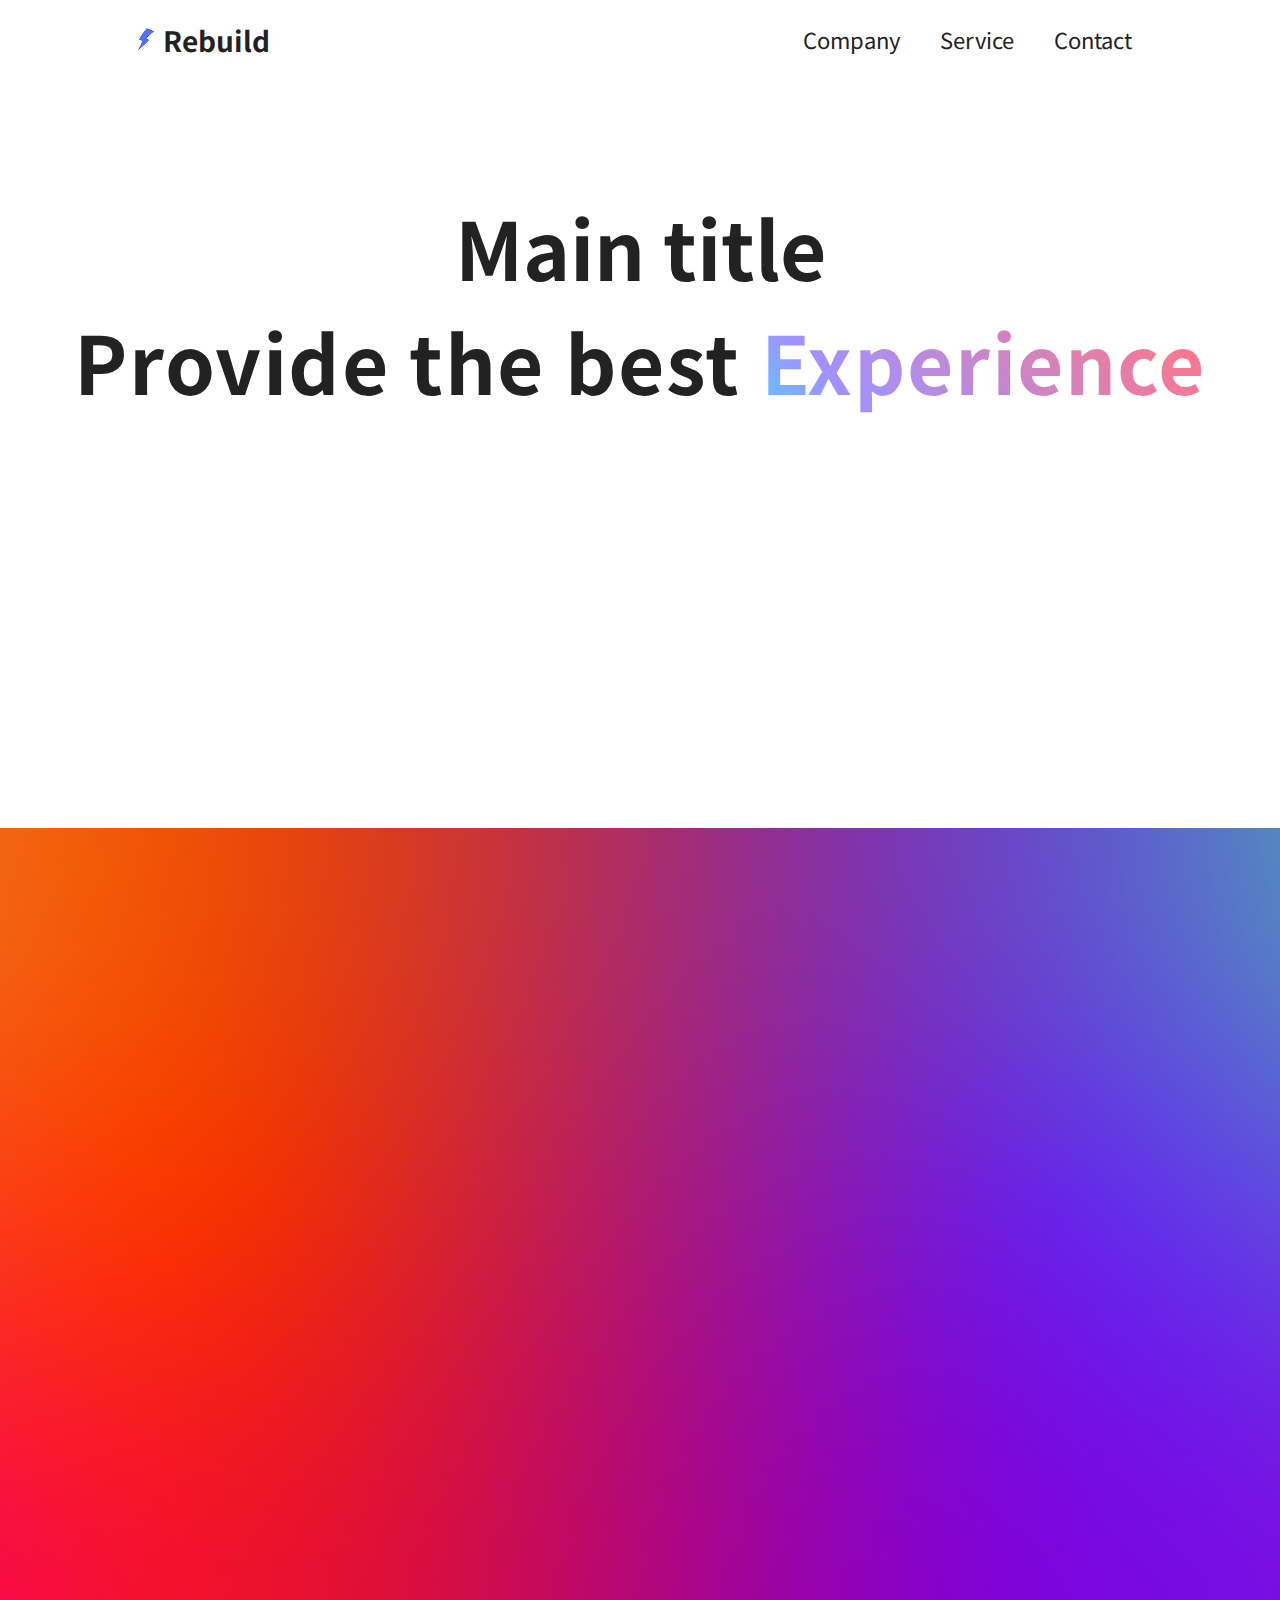
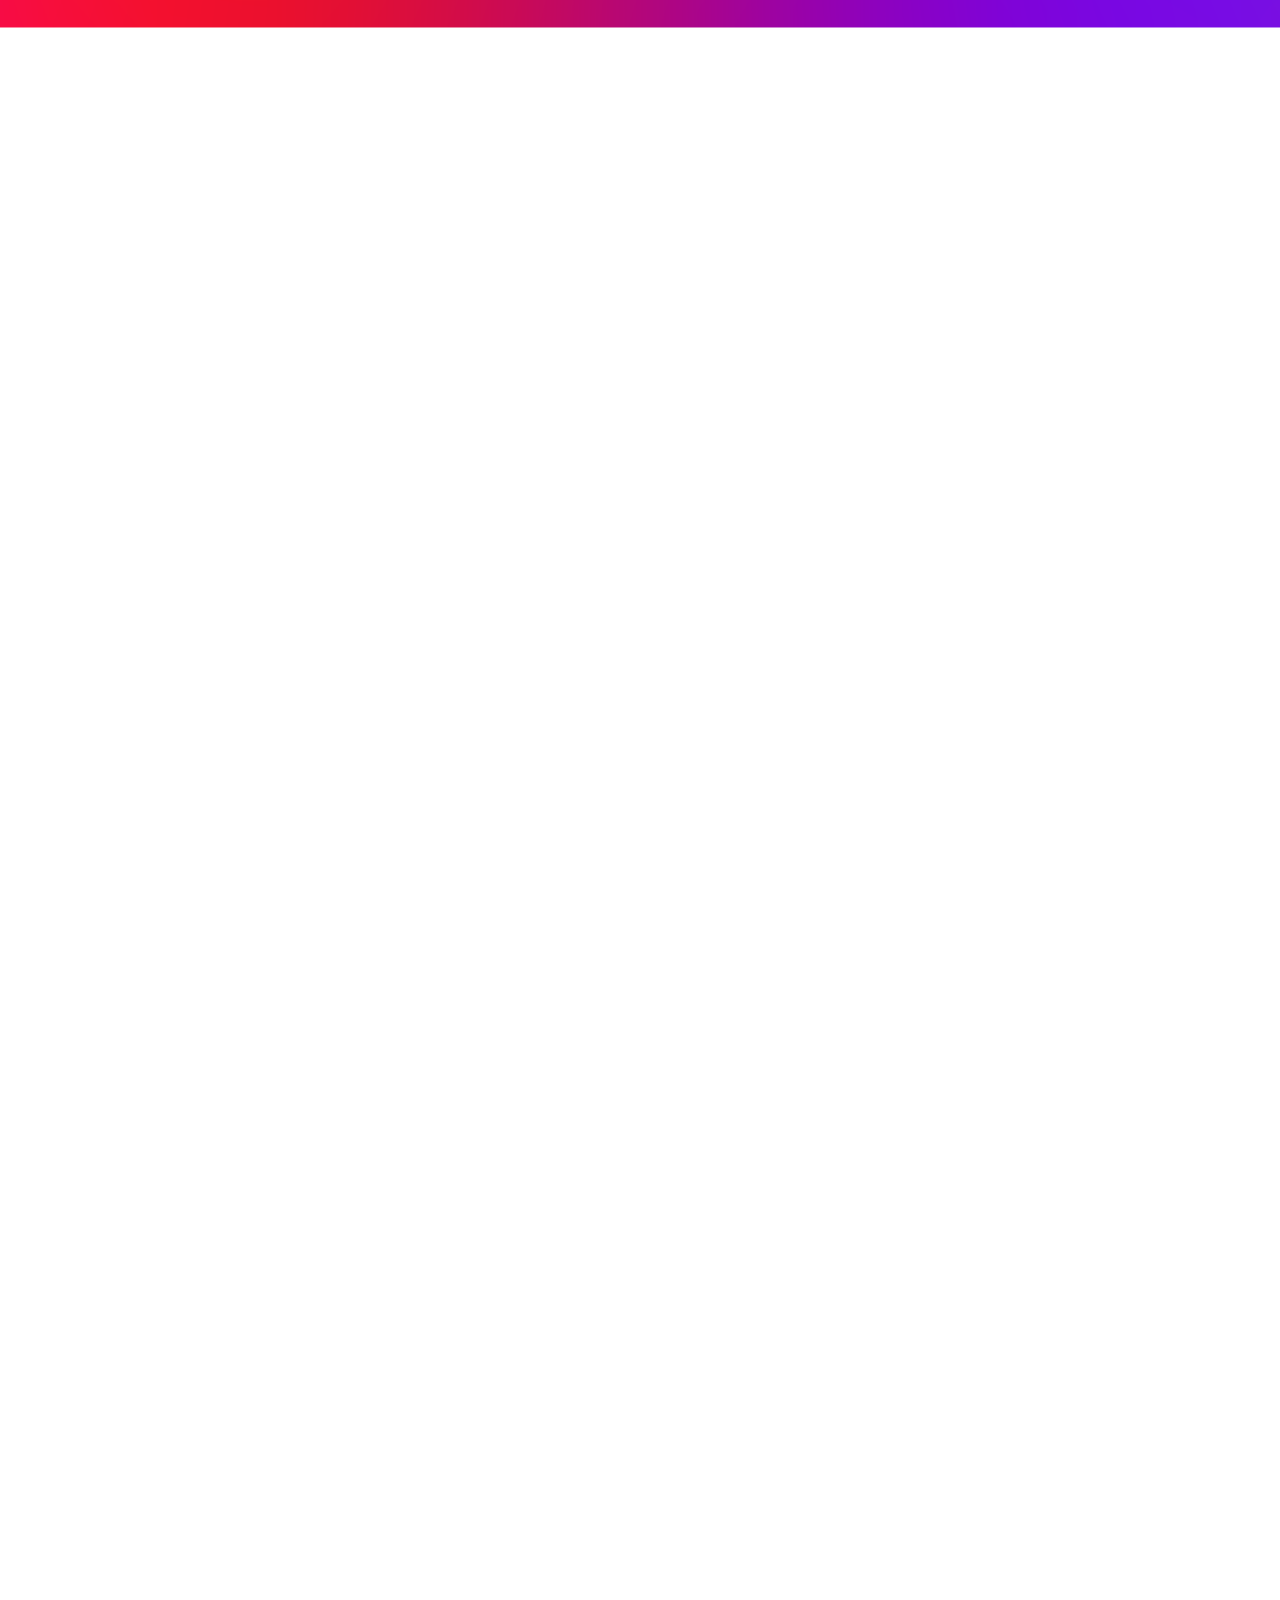
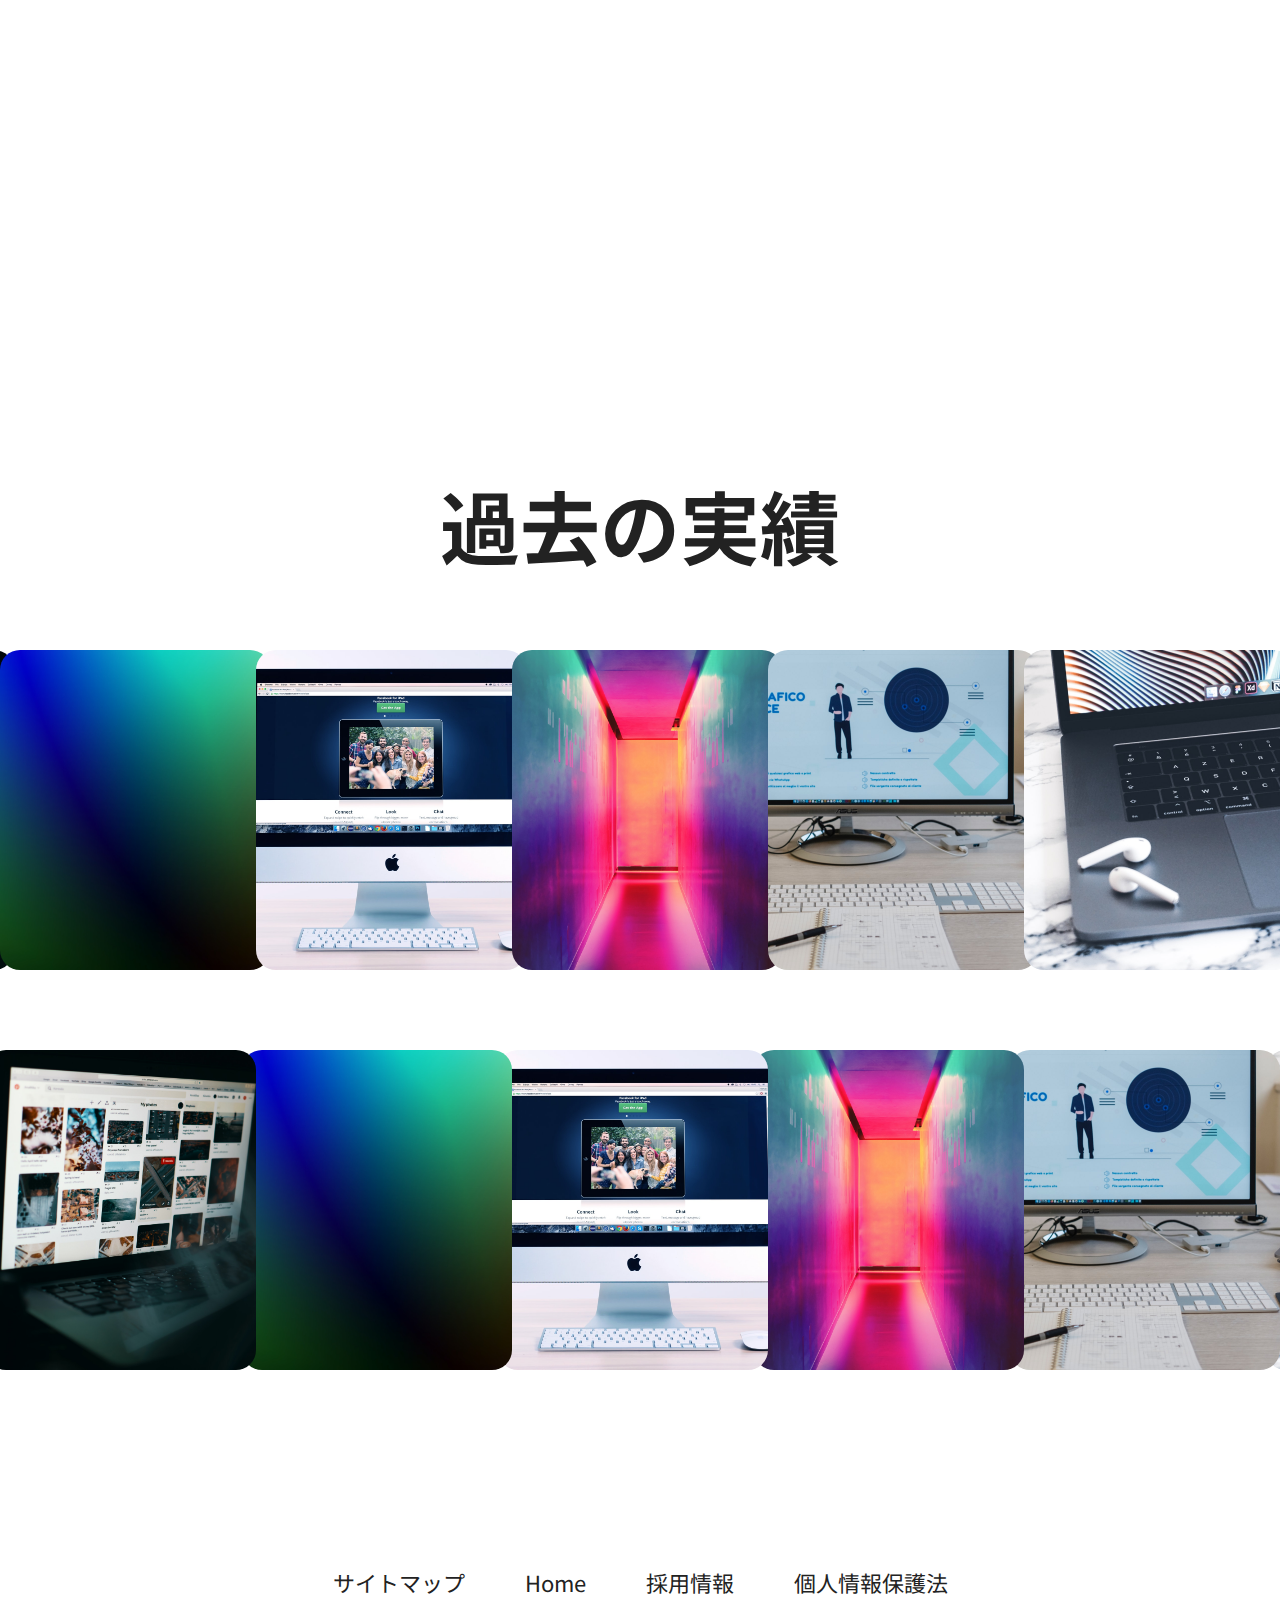
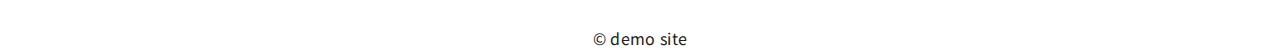
<file: index.html>
<!DOCTYPE html>
<html lang="ja">
<head>
    <meta charset="UTF-8">
    <meta http-equiv="X-UA-Compatible" content="IE=edge">
    <meta name="viewport" content="width=device-width, initial-scale=1.0">
    <link rel="stylesheet" href="css/style.css">
    <link rel="stylesheet" href="css/riset.css">
    <link rel="stylesheet" href="css/slick.css">
    <title>REbuild</title>
</head>
<body>
    <div class="container">
        <header>
            <div class="header-logo">
                <img class="header-img" src="image/header-img.png" alt="">
                <a href="https://haruki0622.github.io/demo-site/">
                    <h1 class="header-title">Rebuild</h1>
                </a>
            </div>
            <div class="header-nav pc-only">
                <nav>
                    <ul>
                        <li><a href="./pages/company.html">Company</a></li>
                        <li><a href="./pages/service.html">Service</a></li>
                        <li><a href="./pages/contact.html">Contact</a></li>
                    </ul>
                </nav>
            </div>
            <div class="sp-menu sp-only">
                <div class="humburger-btn">
                    <span></span>
                    <span></span>
                </div>
                <nav class="humburge-menu">
                    <ul>
                        <li><a href="./pages/company.html">Company</a></li>
                        <li><a href="./pages/service.html">Service</a></li>
                        <li><a href="./pages/contact.html">Contact</a></li>
                    </ul>
                </nav>
            </div>
        </header>
        <main>
            <h2 class="main-title">Main title</h2>
            <p class="main-title">Provide <br class="sp-only">the best <br class="sp-only"><span class="text-gradient">Experience</span></p>
        </main>
        <section class="company-detail">
            <div class="skill-text">
                <h3>Company detail</h3>
                <p>text here.text.here text.here</p>
                <p>text here.text.here text.here</p>
            </div>
        </section>
        <section class="service sec-margin">
            <ul>
                <li class="service-item">
                    <div class="service-img">
                        <img class="image" src="image/service1.png" alt="feature-service">
                    </div>
                    <div class="service-text">
                        <h4>会社の特徴</h4>
                        <p>ここに説明を入れます。ここに説明を入れます。ここに説明を入れます。ここに説明を入れます。ここに説明を入れます。ここに説明を入れます。</p>
                        <a href="#">詳しく見る</a>
                    </div>
                </li>
                <li class="service-item">
                    <div class="service-img">
                        <img class="image" src="image/service2.png" alt="service-company">
                    </div>
                    <div class="service-text">
                        <h4>会社の特徴</h4>
                        <p>ここに説明を入れます。ここに説明を入れます。ここに説明を入れます。ここに説明を入れます。ここに説明を入れます。ここに説明を入れます。</p>
                        <a href="#">詳しく見る</a>
                    </div>
                </li>
                <li class="service-item">
                    <div class="service-img">
                        <img class="image" src="image/service3.png" alt="service-company">
                    </div>
                    <div class="service-text">
                        <h4>会社の特徴</h4>
                        <p>ここに説明を入れます。ここに説明を入れます。ここに説明を入れます。ここに説明を入れます。ここに説明を入れます。ここに説明を入れます。</p>
                        <a href="#">詳しく見る</a>
                    </div>
                </li>
            </ul>
        </section>
        <section class="past-work sec-margin">
            <h3>過去の実績</h3>
            <div class="slider1">
                <div>
                    <img src="./slider/slider6.png" alt="slider-image">
                </div>
                <div>
                    <img src="./slider/slider5.png" alt="slider-image">
                </div>
                <div>
                    <img src="./slider/slider4.png" alt="slider-image">
                </div>
                <div>
                    <img src="./slider/slider3.png" alt="slider-image">
                </div>
                <div>
                    <img src="./slider/slider2.png" alt="slider-image">
                </div>
                <div>
                    <img src="./slider/slider1.png" alt="slider-image">
                </div>
            </div>
            <div class="slider2" dir="rtl">
                <div>
                    <img src="./slider/slider1.png" alt="slider-image">
                </div>
                <div>
                    <img src="./slider/slider2.png" alt="slider-image">
                </div>
                <div>
                    <img src="./slider/slider3.png" alt="slider-image">
                </div>
                <div>
                    <img src="./slider/slider4.png" alt="slider-image">
                </div>
                <div>
                    <img src="./slider/slider5.png" alt="slider-image">
                </div>
                <div>
                    <img src="./slider/slider6.png" alt="slider-image">
                </div>
            </div>
        </section>
        <footer>
            <ul>
                <li><a href="#">サイトマップ</a></li>
                <li><a href="#">Home</a></li>
                <li><a href="#">採用情報</a></li>
                <li><a href="#">個人情報保護法</a></li>
            </ul>
            <p>&copy; demo site</p>
        </footer>
    </div>
    <script src="https://ajax.googleapis.com/ajax/libs/jquery/3.6.0/jquery.min.js"></script>
    <script src="./js/slick.min.js"></script>
    <script src="./js/main.js"></script>
    <script src="./js/jquery.inview.min.js"></script>
</body>
</html>
</file>
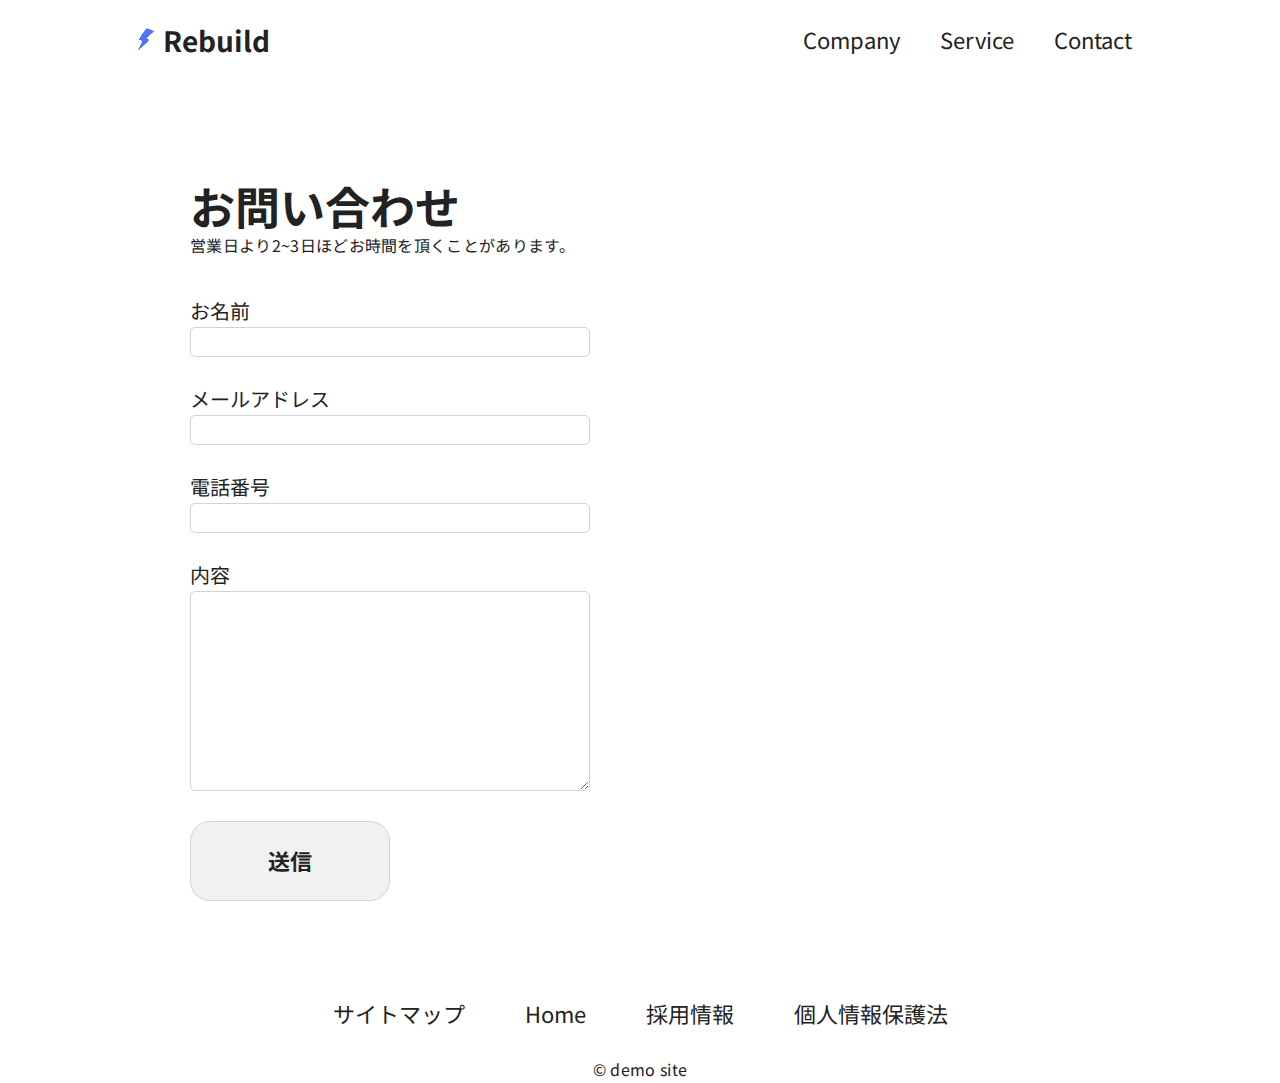
<file: pages/contact.html>
<!DOCTYPE html>
<html lang="ja">
<head>
    <meta charset="UTF-8">
    <meta http-equiv="X-UA-Compatible" content="IE=edge">
    <meta name="viewport" content="width=device-width, initial-scale=1.0">
    <link rel="stylesheet" href="../css/style.css">
    <link rel="stylesheet" href="../css/riset.css">
    <title>company</title>
</head>
<body>
    <header>
        <div class="header-logo">
            <img class="header-img" src="../image/header-img.png" alt="">
            <a href="https://haruki0622.github.io/demo-site/">
                <h1 class="header-title">Rebuild</h1>
            </a>
        </div>
        <div class="header-nav pc-only">
            <nav>
                <ul>
                    <li><a href="../pages/company.html">Company</a></li>
                    <li><a href="../pages/service.html">Service</a></li>
                    <li><a href="../pages/contact.html">Contact</a></li>
                </ul>
            </nav>
        </div>
        <div class="sp-menu sp-only">
            <div class="humburger-btn">
                <span></span>
                <span></span>
            </div>
            <nav class="humburge-menu">
                <ul>
                    <li><a href="../pages/company.html">Company</a></li>
                    <li><a href="../pages/service.html">Service</a></li>
                    <li><a href="../pages/contact.html">Contact</a></li>
                </ul>
            </nav>
        </div>
    </header>
    <div class="contact">
        <h4>お問い合わせ</h4>
        <p>営業日より2~3日ほどお時間を頂くことがあります。</p>
        <form action="">
            <label>お名前</label>
            <input type="text">
            <label>メールアドレス</label>
            <input type="text">
            <label>電話番号</label>
            <input type="text">
            <label>内容</label>
            <textarea name="" id="" cols="30" rows="10"></textarea>
            <input class="submit" type="submit" value="送信">
        </form>
    </div>
    <footer>
        <ul>
            <li><a href="#">サイトマップ</a></li>
            <li><a href="#">Home</a></li>
            <li><a href="#">採用情報</a></li>
            <li><a href="#">個人情報保護法</a></li>
        </ul>
        <p>&copy; demo site</p>
    </footer>
    <script src="https://ajax.googleapis.com/ajax/libs/jquery/3.6.0/jquery.min.js"></script>
    <script src="../js/main.js"></script>
</body>
</html>
</file>
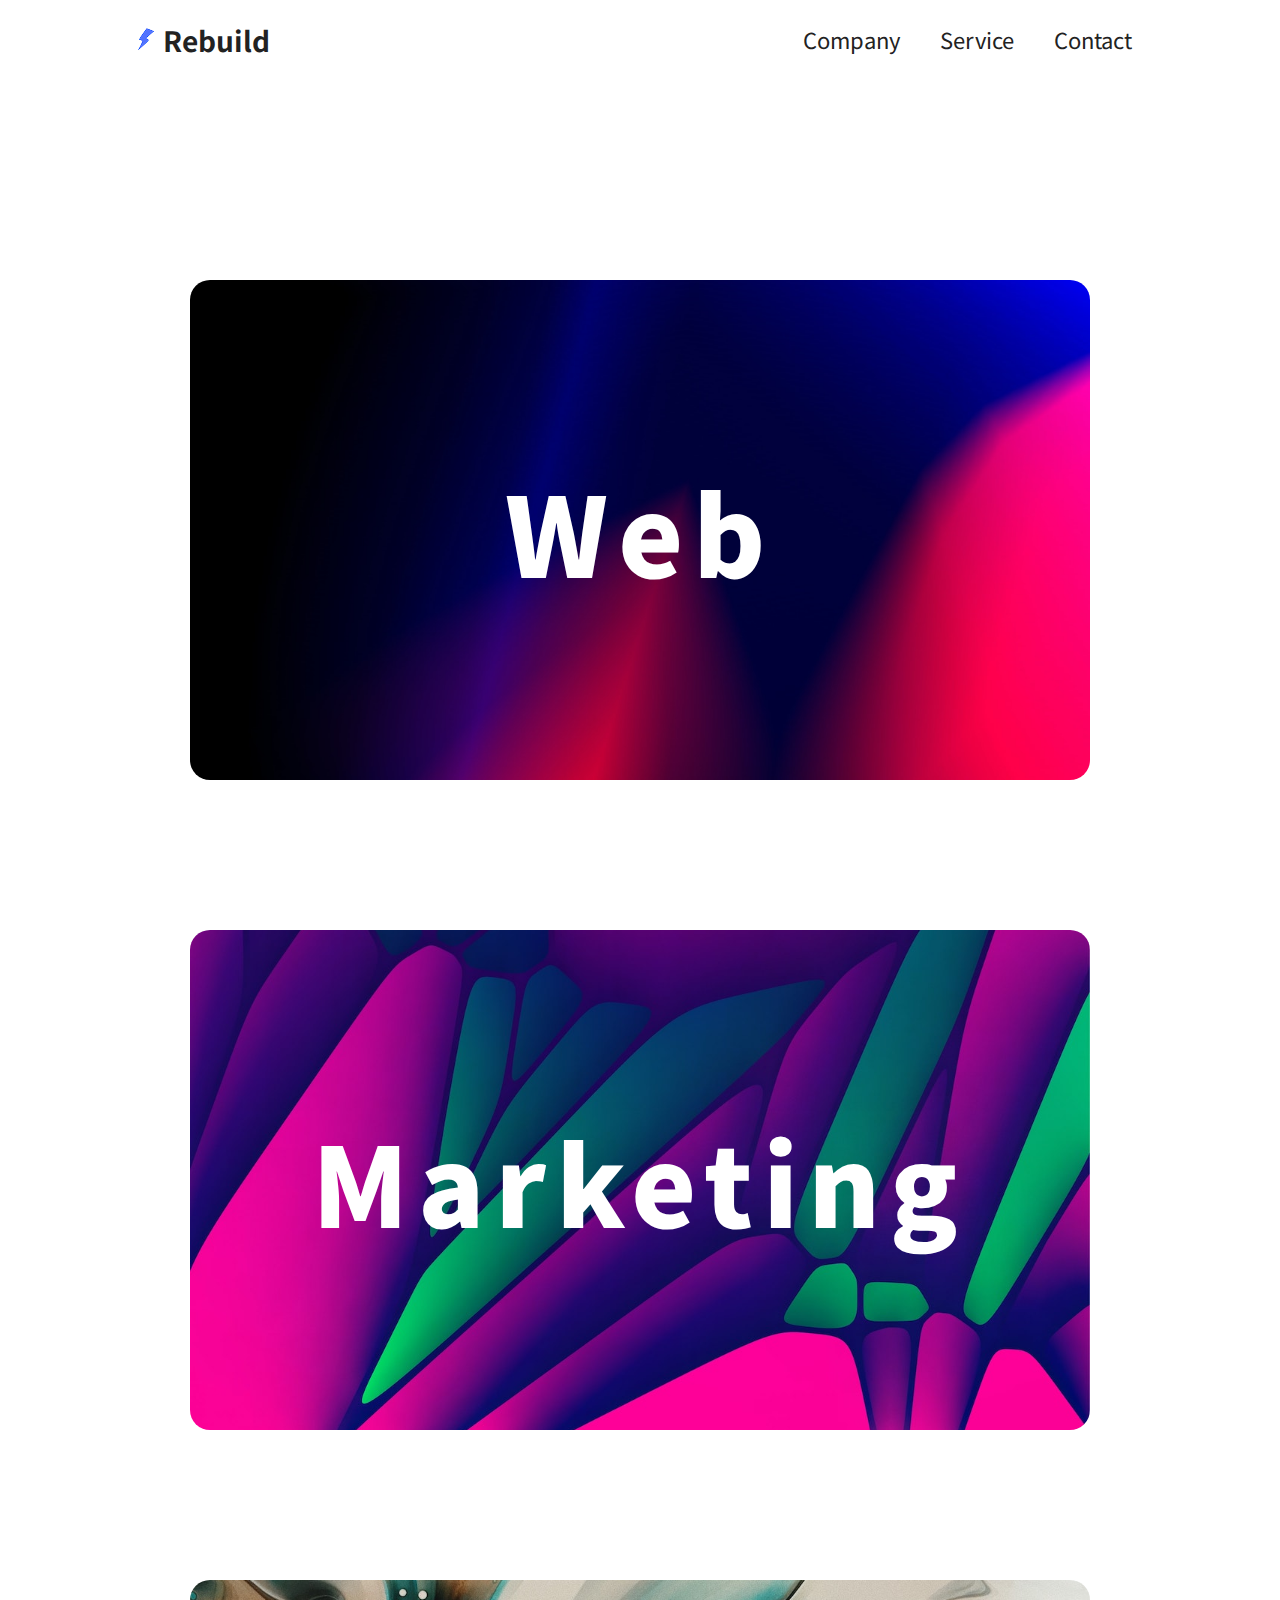
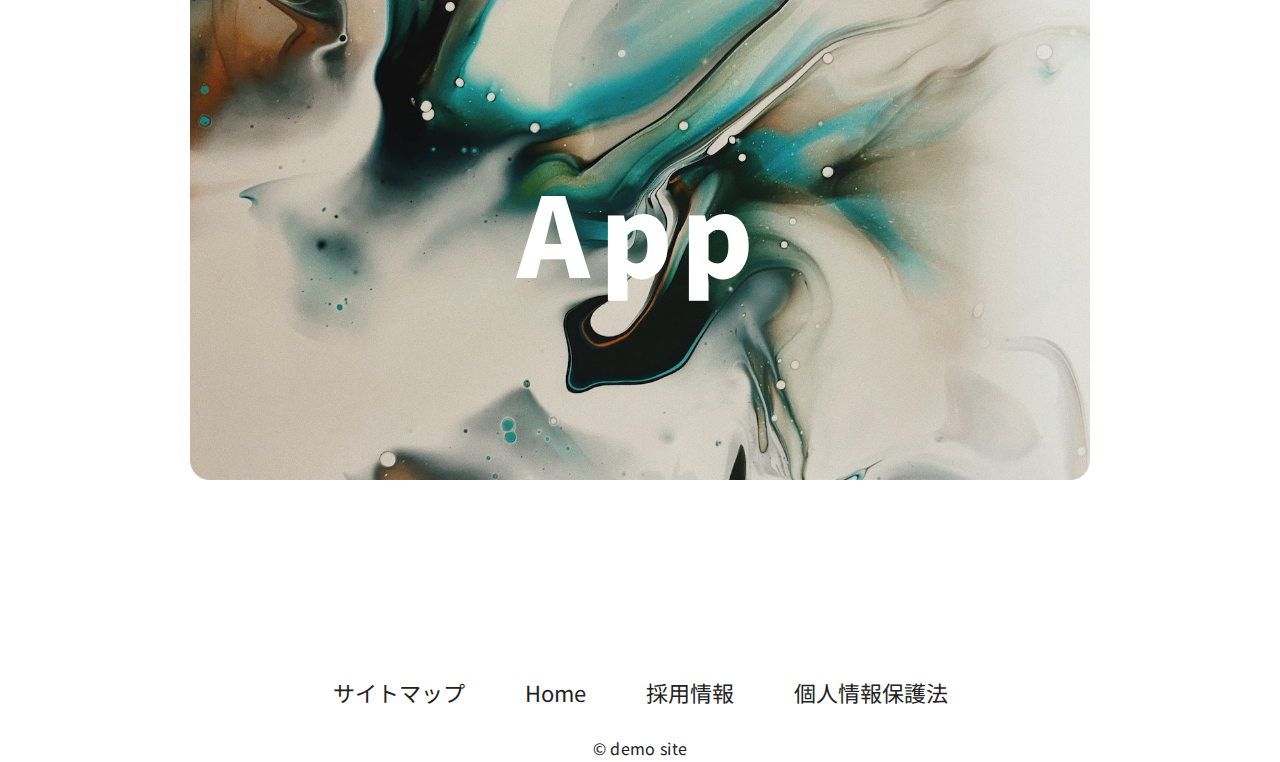
<file: pages/service.html>
<!DOCTYPE html>
<html lang="ja">
<head>
    <meta charset="UTF-8">
    <meta http-equiv="X-UA-Compatible" content="IE=edge">
    <meta name="viewport" content="width=device-width, initial-scale=1.0">
    <link rel="stylesheet" href="../css/style.css">
    <link rel="stylesheet" href="../css/riset.css">
    <title>service</title>
</head>
<body>
    <header>
        <div class="header-logo">
            <img class="header-img" src="../image/header-img.png" alt="">
            <a href="https://haruki0622.github.io/demo-site/">
                <h1 class="header-title">Rebuild</h1>
            </a>
        </div>
        <div class="header-nav pc-only">
            <nav>
                <ul>
                    <li><a href="../pages/company.html">Company</a></li>
                    <li><a href="../pages/service.html">Service</a></li>
                    <li><a href="../pages/contact.html">Contact</a></li>
                </ul>
            </nav>
        </div>
        <div class="sp-menu sp-only">
            <div class="humburger-btn">
                <span></span>
                <span></span>
            </div>
            <nav class="humburge-menu">
                <ul>
                    <li><a href="../pages/company.html">Company</a></li>
                    <li><a href="../pages/service.html">Service</a></li>
                    <li><a href="../pages/contact.html">Contact</a></li>
                </ul>
            </nav>
        </div>
    </header>
    <div class="service-wrapper">
        <div class="service-introduction">
            <ul>
                <li class="service-list web"><a href="">Web</a></li>
                <li class="service-list marketing"><a href="">Marketing</a></li>
                <li class="service-list app"><a href="">App</a></li>
            </ul>
        </div>
    </div>
    <footer>
        <ul>
            <li><a href="#">サイトマップ</a></li>
            <li><a href="#">Home</a></li>
            <li><a href="#">採用情報</a></li>
            <li><a href="#">個人情報保護法</a></li>
        </ul>
        <p>&copy; demo site</p>
    </footer>
    <script src="https://ajax.googleapis.com/ajax/libs/jquery/3.6.0/jquery.min.js"></script>
    <script src="../js/main.js"></script>
</body>
</html>
</file>
<file: css/style.css>
@charset "UTF-8";
@import url("https://fonts.googleapis.com/css2?family=Noto+Sans+JP:wght@400;700;900&family=Noto+Sans:wght@400;700&display=swap");
body {
  font-family: 'Noto Sans JP', sans-serif;
  color: #222;
}

a {
  text-decoration: none;
  color: #222;
}

a:hover {
  color: #0066CC;
}

p {
  font-size: 16px;
  line-height: 1.7;
  letter-spacing: 0.02em;
}

h3 {
  font-size: 80px;
  font-weight: bold;
}

h4 {
  font-size: 45px;
  font-weight: bold;
}

.container {
  width: 100%;
  margin: 0 auto;
}

header {
  width: 80%;
  height: 80px;
  margin: 0 auto;
  display: -webkit-box;
  display: -ms-flexbox;
  display: flex;
  -webkit-box-align: center;
      -ms-flex-align: center;
          align-items: center;
  -webkit-box-pack: justify;
      -ms-flex-pack: justify;
          justify-content: space-between;
}

.header-logo {
  display: -webkit-box;
  display: -ms-flexbox;
  display: flex;
  -webkit-box-align: center;
      -ms-flex-align: center;
          align-items: center;
}

.header-img {
  width: 35px;
  height: 35px;
}

.header-title {
  font-size: 28px;
  color: #222;
}

.header-nav ul {
  display: -webkit-box;
  display: -ms-flexbox;
  display: flex;
}

.header-nav ul li {
  list-style: none;
  margin: 0 20px;
}

.header-nav ul li a {
  font-size: 22px;
}

main {
  margin: 120px 0 400px;
}

.text-gradient {
  display: inline-block;
  background: -webkit-linear-gradient(45deg, #54d0ff, #9f92ff 20%, #ff7689 90%);
  -webkit-background-clip: text;
  -webkit-text-fill-color: transparent;
  /* 未対応ブラウザのために一応テキスト色を指定しておく */
  color: blue;
}

.main-title {
  font-size: 80px;
  font-weight: bold;
  text-align: center;
  -webkit-animation-name: fadedown;
          animation-name: fadedown;
  -webkit-animation-duration: 2s;
          animation-duration: 2s;
}

.service .service-item {
  display: -webkit-box;
  display: -ms-flexbox;
  display: flex;
  -ms-flex-wrap: wrap;
      flex-wrap: wrap;
  -webkit-box-pack: center;
      -ms-flex-pack: center;
          justify-content: center;
  margin: 250px 0;
  opacity: 0;
  -webkit-transition: 3s;
  transition: 3s;
}

.service .service-item:nth-child(even) {
  -webkit-box-orient: horizontal;
  -webkit-box-direction: reverse;
      -ms-flex-direction: row-reverse;
          flex-direction: row-reverse;
}

.service-item.fadeIn {
  opacity: 1;
}

.sec-margin {
  margin: 200px 0;
}

.image {
  width: 500px;
  height: 350px;
  -o-object-fit: cover;
     object-fit: cover;
  border-radius: 10px;
  margin: 0 60px;
}

.service-text {
  width: 27%;
}

.service-text a {
  display: inline-block;
  margin: 10px 0;
  font-size: 18px;
}

.company-detail {
  background-image: url(../image/company1.png);
  background-size: cover;
  background-position: center;
  height: 800px;
  width: 100%;
}

.skill-text {
  color: #fff;
  font-size: 40px;
  text-align: center;
  position: relative;
  top: 30%;
  opacity: 0;
  -webkit-transition: 3s;
  transition: 3s;
}

.skill-text h3 {
  margin-bottom: 10px;
}

.skill-text p {
  font-size: 30px;
}

.skill-text.fadeIn {
  opacity: 1;
}

.past-work h3 {
  margin-bottom: 20px;
  text-align: center;
}

.slider1,
.slider2 {
  margin: 80px 0;
}

.slider1 img,
.slider2 img {
  width: 270px;
  height: 320px;
  -o-object-fit: cover;
     object-fit: cover;
  display: inline-block;
  border-radius: 20px;
}

footer {
  text-align: center;
}

footer ul {
  display: -webkit-box;
  display: -ms-flexbox;
  display: flex;
  -webkit-box-pack: center;
      -ms-flex-pack: center;
          justify-content: center;
  margin: 30px 0;
}

footer ul li {
  list-style: none;
  margin: 0 30px;
}

footer ul li a {
  font-size: 22px;
}

/*    company    */
.company-introduction .company-text {
  position: absolute;
  top: 40%;
  left: 9%;
  color: #fff;
}

.company-introduction h2 {
  font-size: 80px;
}

.company-introduction video {
  width: 100%;
  height: 800px;
  -o-object-fit: cover;
     object-fit: cover;
}

/*    service    */
.service-wrapper {
  max-width: 900px;
  margin: 0 auto;
}

.service-introduction {
  margin: 200px 0;
}

.service-introduction .service-list {
  width: 100%;
  height: 500px;
  list-style: none;
  margin: 150px auto;
  border-radius: 20px;
  background-position: center;
  background-size: cover;
}

.service-introduction .service-list a {
  color: #fff;
  font-size: 110px;
  font-weight: 900;
  text-align: center;
  display: block;
  position: relative;
  top: 50%;
  left: 50%;
  -webkit-transform: translate(-50%, -50%);
          transform: translate(-50%, -50%);
  letter-spacing: 0.09em;
  -webkit-transition: all .3s;
  transition: all .3s;
}

.service-introduction .service-list a:hover {
  opacity: 0.3;
  -webkit-transition: all .3s;
  transition: all .3s;
}

.service-introduction .web {
  background-image: url(../image/web.png);
}

.service-introduction .marketing {
  background-image: url(../image/marketing.png);
}

.service-introduction .app {
  background-image: url(../image/app.png);
}

/*    contact    */
.contact {
  max-width: 900px;
  margin: 0 auto;
  margin-top: 100px;
}

.contact h2 {
  font-size: 40px;
}

.contact form {
  display: -webkit-box;
  display: -ms-flexbox;
  display: flex;
  -webkit-box-orient: vertical;
  -webkit-box-direction: normal;
      -ms-flex-direction: column;
          flex-direction: column;
  -webkit-box-pack: center;
      -ms-flex-pack: center;
          justify-content: center;
  margin-top: 10px;
  margin-bottom: 100px;
}

.contact form label {
  font-size: 20px;
  margin-top: 30px;
  margin-bottom: 5px;
}

.contact form input {
  width: 400px;
  height: 30px;
  border: 1px solid lightgray;
  border-radius: 5px;
  padding: 6px;
  font-size: 16px;
}

.contact form textarea {
  width: 400px;
  height: 200px;
  padding: 10px;
  border-radius: 5px;
  border: 1px solid lightgray;
  font-size: 16px;
}

.contact form .submit {
  background-color: #F1F1F1;
  width: 200px;
  height: 80px;
  margin-top: 30px;
  font-weight: bold;
  font-size: 22px;
  border-radius: 20px;
  text-align: center;
}

.sp-only {
  display: none;
}

/* tb  */
@media screen and (max-width: 1024px) {
  header {
    width: 90%;
  }
  .slider1 img,
  .slider2 img {
    width: 220px;
    height: 220px;
  }
  .company-introduction .company-text {
    top: 27%;
    left: 9%;
  }
  .service-introduction .service-list {
    width: 80%;
    height: 370px;
  }
  .service-introduction .service-list a {
    font-size: 90px;
  }
}

/*  sp  */
@media screen and (max-width: 599px) {
  .sp-only {
    display: block;
  }
  .pc-only {
    display: none;
  }
  h3 {
    font-size: 45px;
  }
  h4 {
    font-size: 30px;
  }
  header {
    width: 93%;
    height: 60px;
    position: fixed;
    top: 0;
    right: 0;
    left: 0;
    z-index: 1;
  }
  .header-title {
    font-size: 25px;
  }
  .humburger-btn span {
    display: block;
    background-color: #000;
    width: 40px;
    height: 4px;
    margin: 8px 0;
    border-radius: 10px;
  }
  .humburger-btn span :hover {
    cursor: pointer;
  }
  .humburge-menu {
    position: fixed;
    right: 0;
    width: 100%;
    height: 100%;
    background-color: #fff;
    text-align: center;
    display: none;
  }
  .humburge-menu li {
    margin: 120px 0;
  }
  .humburge-menu a {
    font-size: 40px;
    font-weight: bold;
  }
  .humburge-menu:hover {
    cursor: pointer;
  }
  .humburge-menu.show {
    display: block;
  }
  main {
    margin: 150px 0 400px;
  }
  main .main-title {
    font-size: 55px;
  }
  .skill-text {
    top: 37%;
  }
  .skill-text p {
    font-size: 18px;
  }
  .service-text {
    width: 100%;
  }
  .service-img {
    width: 73%;
    margin-bottom: 15px;
  }
  .image {
    width: 100%;
    display: block;
    margin: 0 auto;
  }
  .service-text {
    padding: 0 50px;
  }
  .service-text h4 {
    margin-bottom: 10px;
  }
  .slider1,
  .slider2 {
    margin: 25px 0;
  }
  .slider1 img,
  .slider2 img {
    width: 120px;
    height: 120px;
    display: block;
    margin: 0 10px;
  }
  footer ul {
    margin: 30px 0;
  }
  footer ul li {
    margin: 0 10px;
  }
  footer ul li a {
    font-size: 12px;
  }
  /*  company  */
  .company-introduction {
    margin: 60px 0;
  }
  .company-introduction .company-text {
    top: 50%;
    left: 50%;
    -webkit-transform: translate(-50%, -50%);
            transform: translate(-50%, -50%);
  }
  .company-introduction .company-text p {
    text-align: center;
  }
  /* service  */
  .service-introduction {
    margin: 100px 0;
  }
  .service-introduction .service-list {
    width: 80%;
    height: 210px;
    margin: 50px auto;
  }
  .service-introduction .service-list a {
    font-size: 40px;
  }
  /*  contact  */
  .contact {
    width: 100%;
    padding: 0 15px;
  }
  .contact form label {
    font-size: 16px;
  }
  .contact form input {
    width: 100%;
  }
  .contact form textarea {
    width: 100%;
  }
  .contact form .submit {
    font-size: 20px;
  }
}
/*# sourceMappingURL=style.css.map */
</file>
<file: css/riset.css>
/*! destyle.css v3.0.0 | MIT License | https://github.com/nicolas-cusan/destyle.css */

/* Reset box-model and set borders */
/* ============================================ */

*,
::before,
::after {
  box-sizing: border-box;
  border-style: solid;
  border-width: 0;
}

/* Document */
/* ============================================ */

/**
 * 1. Correct the line height in all browsers.
 * 2. Prevent adjustments of font size after orientation changes in iOS.
 * 3. Remove gray overlay on links for iOS.
 */

html {
  line-height: 1.15; /* 1 */
  -webkit-text-size-adjust: 100%; /* 2 */
  -webkit-tap-highlight-color: transparent; /* 3*/
}

/* Sections */
/* ============================================ */

/**
 * Remove the margin in all browsers.
 */

body {
  margin: 0;
}

/**
 * Render the `main` element consistently in IE.
 */

main {
  display: block;
}

/* Vertical rhythm */
/* ============================================ */

p,
table,
blockquote,
address,
pre,
iframe,
form,
figure,
dl {
  margin: 0;
}

/* Headings */
/* ============================================ */

h1,
h2,
h3,
h4,
h5,
h6 {
  margin: 0;
}

/* Lists (enumeration) */
/* ============================================ */

ul,
ol {
  margin: 0;
  padding: 0;
  list-style: none;
}

/* Lists (definition) */
/* ============================================ */

dt {
  font-weight: bold;
}

dd {
  margin-left: 0;
}

/* Grouping content */
/* ============================================ */

/**
 * 1. Add the correct box sizing in Firefox.
 * 2. Show the overflow in Edge and IE.
 */

hr {
  box-sizing: content-box; /* 1 */
  height: 0; /* 1 */
  overflow: visible; /* 2 */
  border-top-width: 1px;
  margin: 0;
  clear: both;
  color: inherit;
}

/**
 * 1. Correct the inheritance and scaling of font size in all browsers.
 * 2. Correct the odd `em` font sizing in all browsers.
 */

pre {
  font-family: monospace, monospace; /* 1 */
  font-size: inherit; /* 2 */
}

address {
  font-style: inherit;
}

/* Text-level semantics */
/* ============================================ */

/**
 * Remove the gray background on active links in IE 10.
 */

a {
  background-color: transparent;
  text-decoration: none;
  color: inherit;
}

/**
 * 1. Remove the bottom border in Chrome 57-
 * 2. Add the correct text decoration in Chrome, Edge, IE, Opera, and Safari.
 */

abbr[title] {
  text-decoration: underline dotted; /* 2 */
}

/**
 * Add the correct font weight in Chrome, Edge, and Safari.
 */

b,
strong {
  font-weight: bolder;
}

/**
 * 1. Correct the inheritance and scaling of font size in all browsers.
 * 2. Correct the odd `em` font sizing in all browsers.
 */

code,
kbd,
samp {
  font-family: monospace, monospace; /* 1 */
  font-size: inherit; /* 2 */
}

/**
 * Add the correct font size in all browsers.
 */

small {
  font-size: 80%;
}

/**
 * Prevent `sub` and `sup` elements from affecting the line height in
 * all browsers.
 */

sub,
sup {
  font-size: 75%;
  line-height: 0;
  position: relative;
  vertical-align: baseline;
}

sub {
  bottom: -0.25em;
}

sup {
  top: -0.5em;
}

/* Replaced content */
/* ============================================ */

/**
 * Prevent vertical alignment issues.
 */

svg,
img,
embed,
object,
iframe {
  vertical-align: bottom;
}

/* Forms */
/* ============================================ */

/**
 * Reset form fields to make them styleable.
 * 1. Make form elements stylable across systems iOS especially.
 * 2. Inherit text-transform from parent.
 */

button,
input,
optgroup,
select,
textarea {
  -webkit-appearance: none; /* 1 */
  appearance: none;
  vertical-align: middle;
  color: inherit;
  font: inherit;
  background: transparent;
  padding: 0;
  margin: 0;
  border-radius: 0;
  text-align: inherit;
  text-transform: inherit; /* 2 */
}

/**
 * Reset radio and checkbox appearance to preserve their look in iOS.
 */

[type="checkbox"] {
  -webkit-appearance: checkbox;
  appearance: checkbox;
}

[type="radio"] {
  -webkit-appearance: radio;
  appearance: radio;
}

/**
 * Correct cursors for clickable elements.
 */

button,
[type="button"],
[type="reset"],
[type="submit"] {
  cursor: pointer;
}

button:disabled,
[type="button"]:disabled,
[type="reset"]:disabled,
[type="submit"]:disabled {
  cursor: default;
}

/**
 * Improve outlines for Firefox and unify style with input elements & buttons.
 */

:-moz-focusring {
  outline: auto;
}

select:disabled {
  opacity: inherit;
}

/**
 * Remove padding
 */

option {
  padding: 0;
}

/**
 * Reset to invisible
 */

fieldset {
  margin: 0;
  padding: 0;
  min-width: 0;
}

legend {
  padding: 0;
}

/**
 * Add the correct vertical alignment in Chrome, Firefox, and Opera.
 */

progress {
  vertical-align: baseline;
}

/**
 * Remove the default vertical scrollbar in IE 10+.
 */

textarea {
  overflow: auto;
}

/**
 * Correct the cursor style of increment and decrement buttons in Chrome.
 */

[type="number"]::-webkit-inner-spin-button,
[type="number"]::-webkit-outer-spin-button {
  height: auto;
}

/**
 * 1. Correct the outline style in Safari.
 */

[type="search"] {
  outline-offset: -2px; /* 1 */
}

/**
 * Remove the inner padding in Chrome and Safari on macOS.
 */

[type="search"]::-webkit-search-decoration {
  -webkit-appearance: none;
}

/**
 * 1. Correct the inability to style clickable types in iOS and Safari.
 * 2. Fix font inheritance.
 */

::-webkit-file-upload-button {
  -webkit-appearance: button; /* 1 */
  font: inherit; /* 2 */
}

/**
 * Clickable labels
 */

label[for] {
  cursor: pointer;
}

/* Interactive */
/* ============================================ */

/*
 * Add the correct display in Edge, IE 10+, and Firefox.
 */

details {
  display: block;
}

/*
 * Add the correct display in all browsers.
 */

summary {
  display: list-item;
}

/*
 * Remove outline for editable content.
 */

[contenteditable]:focus {
  outline: auto;
}

/* Tables */
/* ============================================ */

/**
1. Correct table border color inheritance in all Chrome and Safari.
*/

table {
  border-color: inherit; /* 1 */
}

caption {
  text-align: left;
}

td,
th {
  vertical-align: top;
  padding: 0;
}

th {
  text-align: left;
  font-weight: bold;
}
</file>
